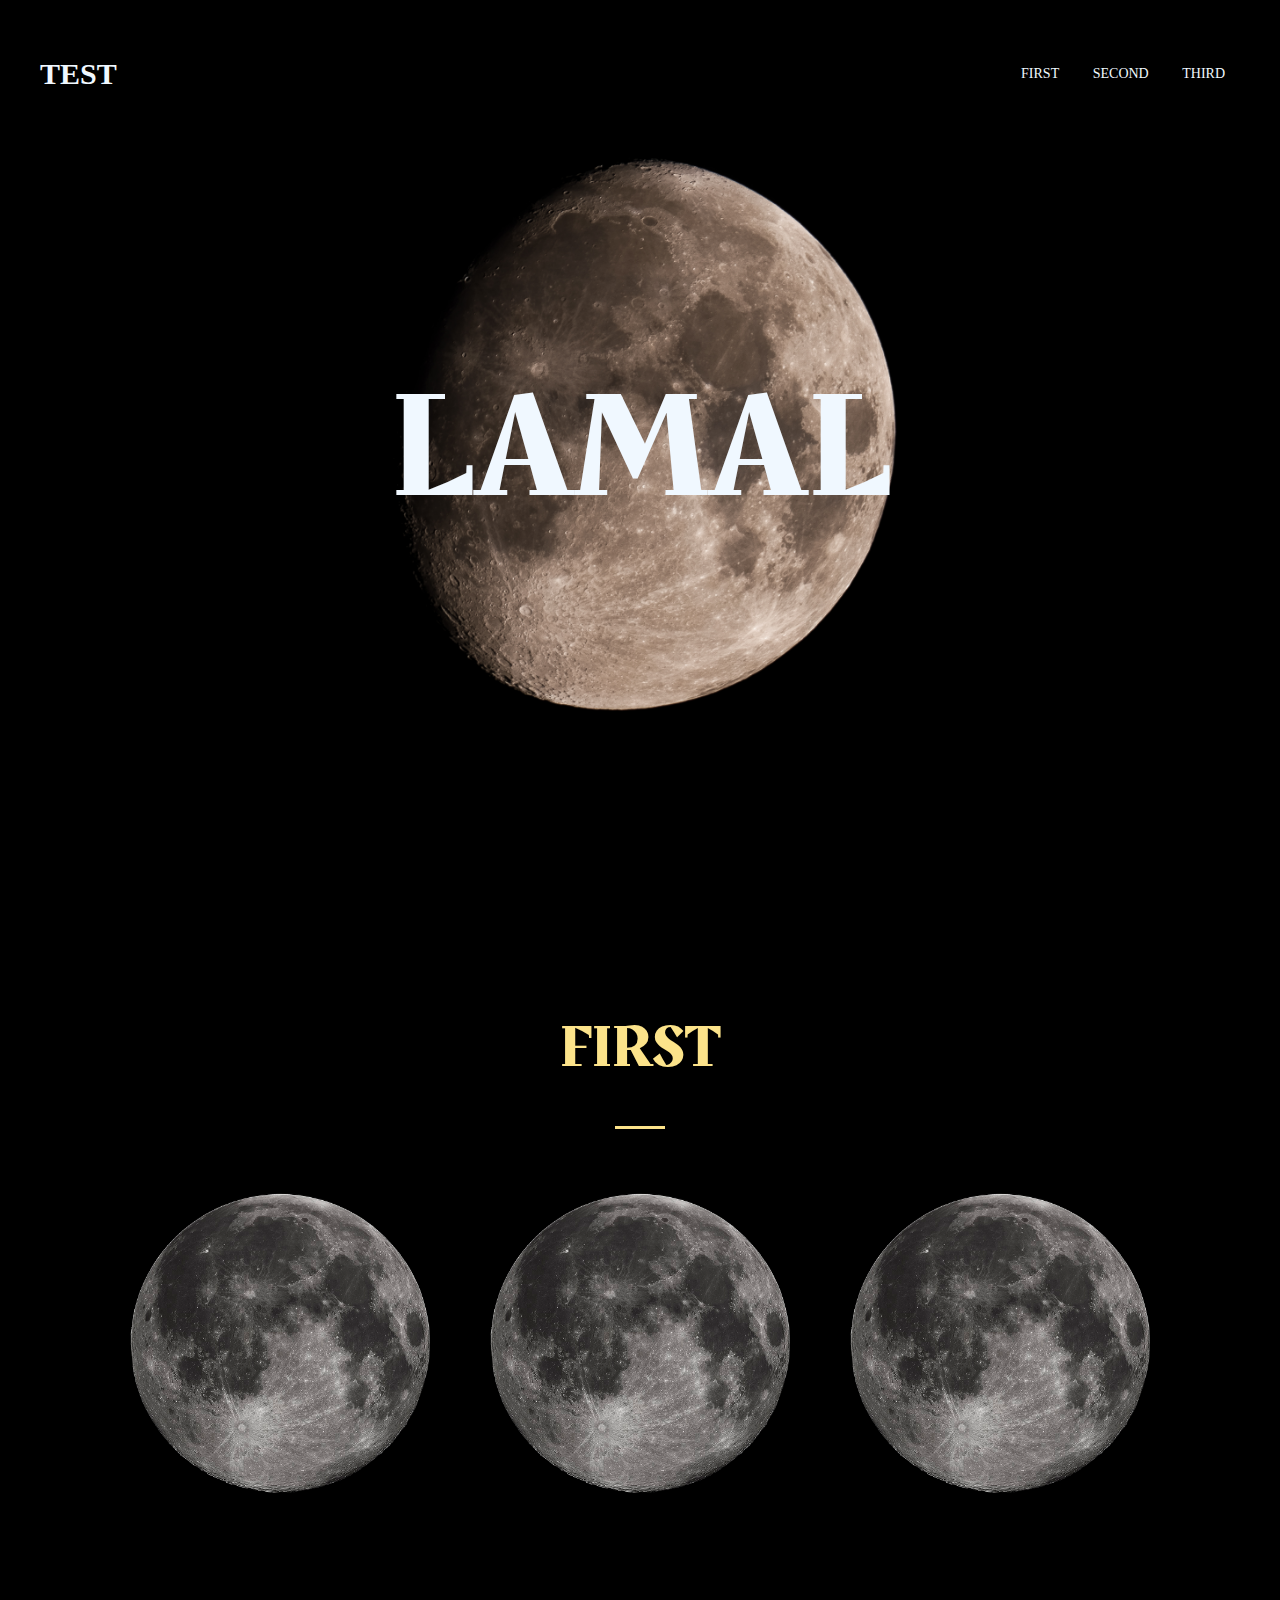
<file: index.html>
<!DOCTYPE html>
<html lang="en">

<head>
    <meta charset="UTF-8">
    <title>Document</title>
    <link rel="stylesheet" href="/assets/styles.css">
    <link rel="preconnect" href="https://fonts.googleapis.com">
    <link rel="preconnect" href="https://fonts.gstatic.com" crossorigin>
    <link href="https://fonts.googleapis.com/css2?family=Rakkas&display=swap" rel="stylesheet">
    <link rel="preconnect" href="https://fonts.googleapis.com">
    <link rel="preconnect" href="https://fonts.gstatic.com" crossorigin>
    <link
        href="https://fonts.googleapis.com/css2?family=EB+Garamond:ital,wght@0,400..800;1,400..800&family=Rakkas&display=swap"
        rel="stylesheet">
</head>

<body>

    <header class="header">
        <div class="container">
            <div class="header__inner">
                <div class="logo">TEST</div>
                <nav class="nav">
                    <a class="nav__link" href="#">first</a>
                    <a class="nav__link" href="#">second</a>
                    <a class="nav__link" href="#">third</a>
                </nav>
            </div>
        </div>

    </header>

    <div class="intro">
        <div class="container">
            <h1 class="intro__title">Lamal</h1>
        </div>
    </div>

    <section class="section">
        <div class="section__header">
            <h1 class="section__title">First</h1>
        </div>

        <div class="about__first">
            <div class="about__item">
                <div class="about__img">
                    <img src="assets/images/img1.jpg" alt="a1" width="100%">
                </div>
            </div>
            <div class="about__item">
                <div class="about__img">
                    <img src="assets/images/img1.jpg" alt="a2" width="100%">
                </div>
            </div>
            <div class="about__item">
                <div class="about__img">
                    <img src="assets/images/img1.jpg" alt="a3" width="100%">
                </div>
            </div>
    </section>

</body>

</html>
</file>
<file: assets/styles.css>
html {
	box-sizing: border-box;
}

body {
	margin: 0;
	font-size: 15px;
	line-height: 1.6;
	color: #333;
	background-color: black;
}

*,
*:before,
*:after {
	box-sizing: border-box;
}

h1,
h2,
h3,
h4,
h5,
h6 {
	margin: 0;
}

a {
	color: inherit;
	text-decoration: none;
}

li {
	list-style: none;
}

img {
	max-width: 100%;
}

/* Container */
.container {
	width: 100%;
	max-width: 1200px;
	margin: 0 auto;
}

.intro {
	display: flex;
	flex-direction: column;
	justify-content: center;
	width: 100%;
	height: 100vh;
	background: url('../assets/images/intro.jpg') center no-repeat;
	-webkit-background-size: cover;
	background-size: cover;
}

.intro__title {
	font-family: 'Rakkas', serif;
	font-weight: 400;
	font-style: normal;
	text-transform: uppercase;
	color: aliceblue;
	font-size: 150px;
	text-align: center;
	line-height: 1;
}

.header {
	width: 100%;
	padding-top: 50px;
	position: absolute;
	top: 0;
	left: 0;
	right: 0;
	z-index: 0;
}

.header__inner {
	display: flex;
	justify-content: space-between;
	align-items: center;
}

.logo {
	font-size: 30px;
	font-weight: 700;
	color: aliceblue;
}

.nav {
	text-transform: uppercase;
	font-size: 14px;
}

.nav__link {
	display: inline-block;
	vertical-align: top;
	margin: 0 15px;
	position: relative;

	color: aliceblue;
	text-decoration: none;
	transition: color 0.1s linear;
	position: relative;
}

.nav__link::after {
	content: '';
	display: block;
	width: 100%;
	height: 3px;

	background-color: #fce38a;
	opacity: 0;

	position: absolute;
	top: 100%;
	left: 0;
	z-index: 1;
	transition: opacity 0.1s linear;
}

.nav__link:hover {
	color: #fce38a;
}

.nav__link:hover:after {
	opacity: 1;
}

.section {
	padding: 100px;
}

.section__header {
	margin: 0 auto 40px;
	text-align: center;
}

.section__title {
	font-family: 'Rakkas', serif;
	font-weight: 400;
	font-style: normal;
	color: #fce38a;
	font-size: 60px;
	text-transform: uppercase;
	position: relative;
}

.section__title:after {
	content: '';
	display: block;
	width: 50px;
	height: 3px;
	background-color: #fce38a;
	margin: 30px auto 0;
}

.about__first {
	display: flex;
	justify-content: space-between;
}

.about__item {
	width: 500px;
	height: auto;
	text-align: center;
	background-color: aqua;
}

.about__item:hover .about__img {
	transform: translate3d(0, -10px, 0);
}

.about__item:hover .about__img img {
	opacity: 0.5;
}

.about__img {
	background: linear-gradient(to bottom, rgb(89, 52, 124), rgb(121, 132, 226));
	transition: transform 0.1s linear;
}

.about__img img {
	display: block;
	transition: opacity 0.3s linear;
}
</file>
